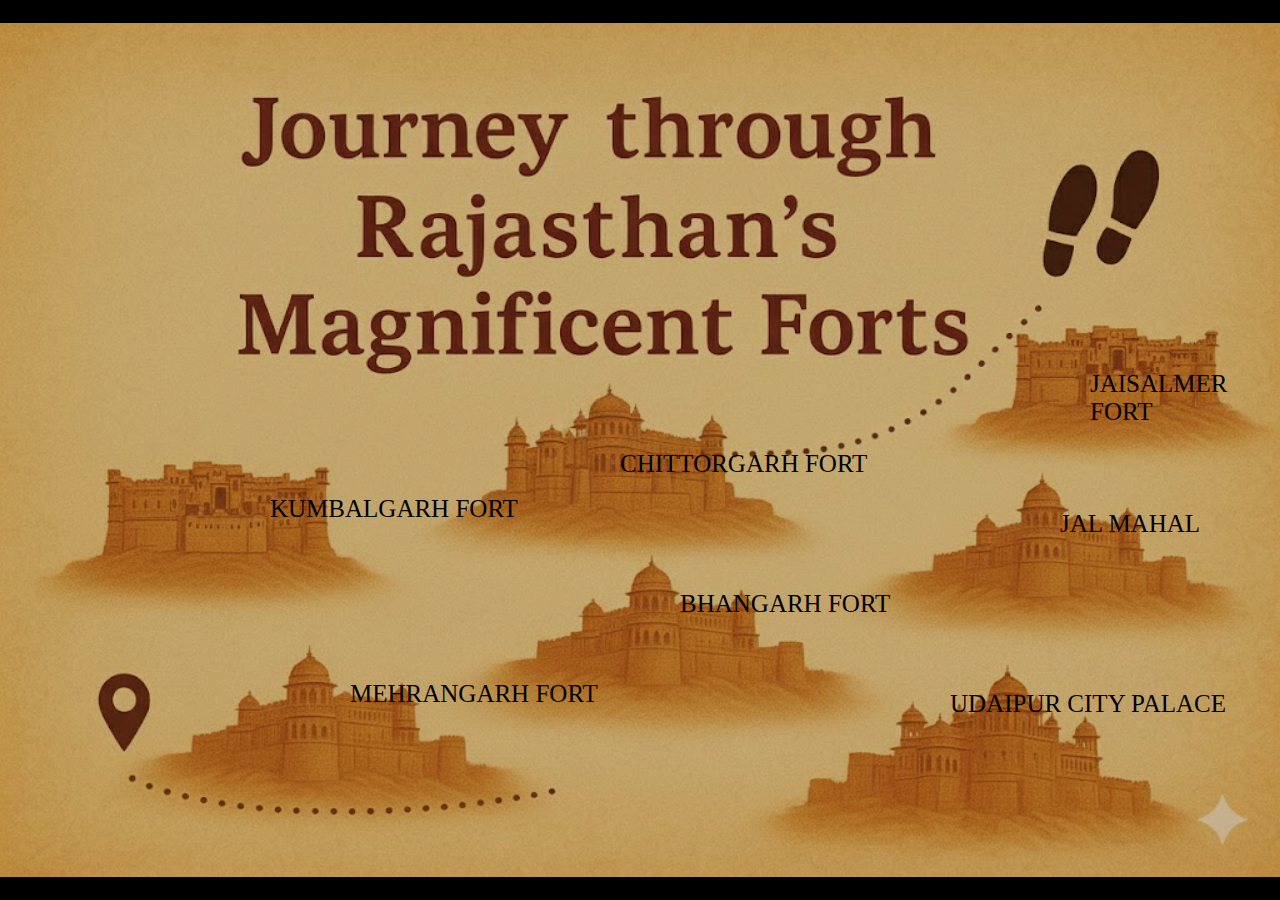
<file: UI/history_Forts/index.html>
<!DOCTYPE html>
<html lang="en">
<head>
    <meta charset="UTF-8">
    <meta name="viewport" content="width=device-width, initial-scale=1.0">
    <title>Document</title>
    <link rel="stylesheet" href="history.css">
</head>
<body>
    <a href="https://www.youtube.com/watch?v=C81pbX7L8kk&pp=ygUZaGlzdG9yeSBvZiBqYWlzYWxtZXIgZm9ydNIHCQkGCgGHKiGM7w%3D%3D" id="f1">JAISALMER FORT</a>
    <a href="https://www.youtube.com/watch?v=DJvFcDPKQaI&t=1032s&pp=ygUbaGlzdG9yeSBvZiBjaGl0dG9yZ2FyaCBmb3J0" id="f2">CHITTORGARH FORT</a>
    <a href="https://www.youtube.com/watch?v=B-MyDb9pB7Y&pp=ygUaaGlzdG9yeSBvZiBrdW1iYWxnYXJoIGZvcnQ%3D" id="f3">KUMBALGARH FORT</a>
    <a href="https://www.youtube.com/watch?v=sGF39Ppi89o&pp=ygUaaGlzdG9yeSBvZiBtZWhyYW5nYXJoIGZvcnQ%3D" id="f4">MEHRANGARH FORT</a>
    <a href="https://www.youtube.com/watch?v=kwXcjZhqZ5o&pp=ygUYaGlzdG9yeSBvZiBiaGFuZ2FyaCBmb3J0" id="f5">BHANGARH FORT</a>
    <a href="https://www.youtube.com/watch?v=cbanDzkwQtw&pp=ygUUaGlzdG9yeSBvZiBqYWwgbWFoYWw%3D" id="f6">JAL MAHAL</a>
    <a href="https://www.youtube.com/watch?v=eiVMSJFpPX8&pp=ygUeaGlzdG9yeSBvZiB1ZGFpcHVyIGNpdHkgcGFsYWNl" id="f7">UDAIPUR CITY PALACE</a>
</body>
</html>
</file>
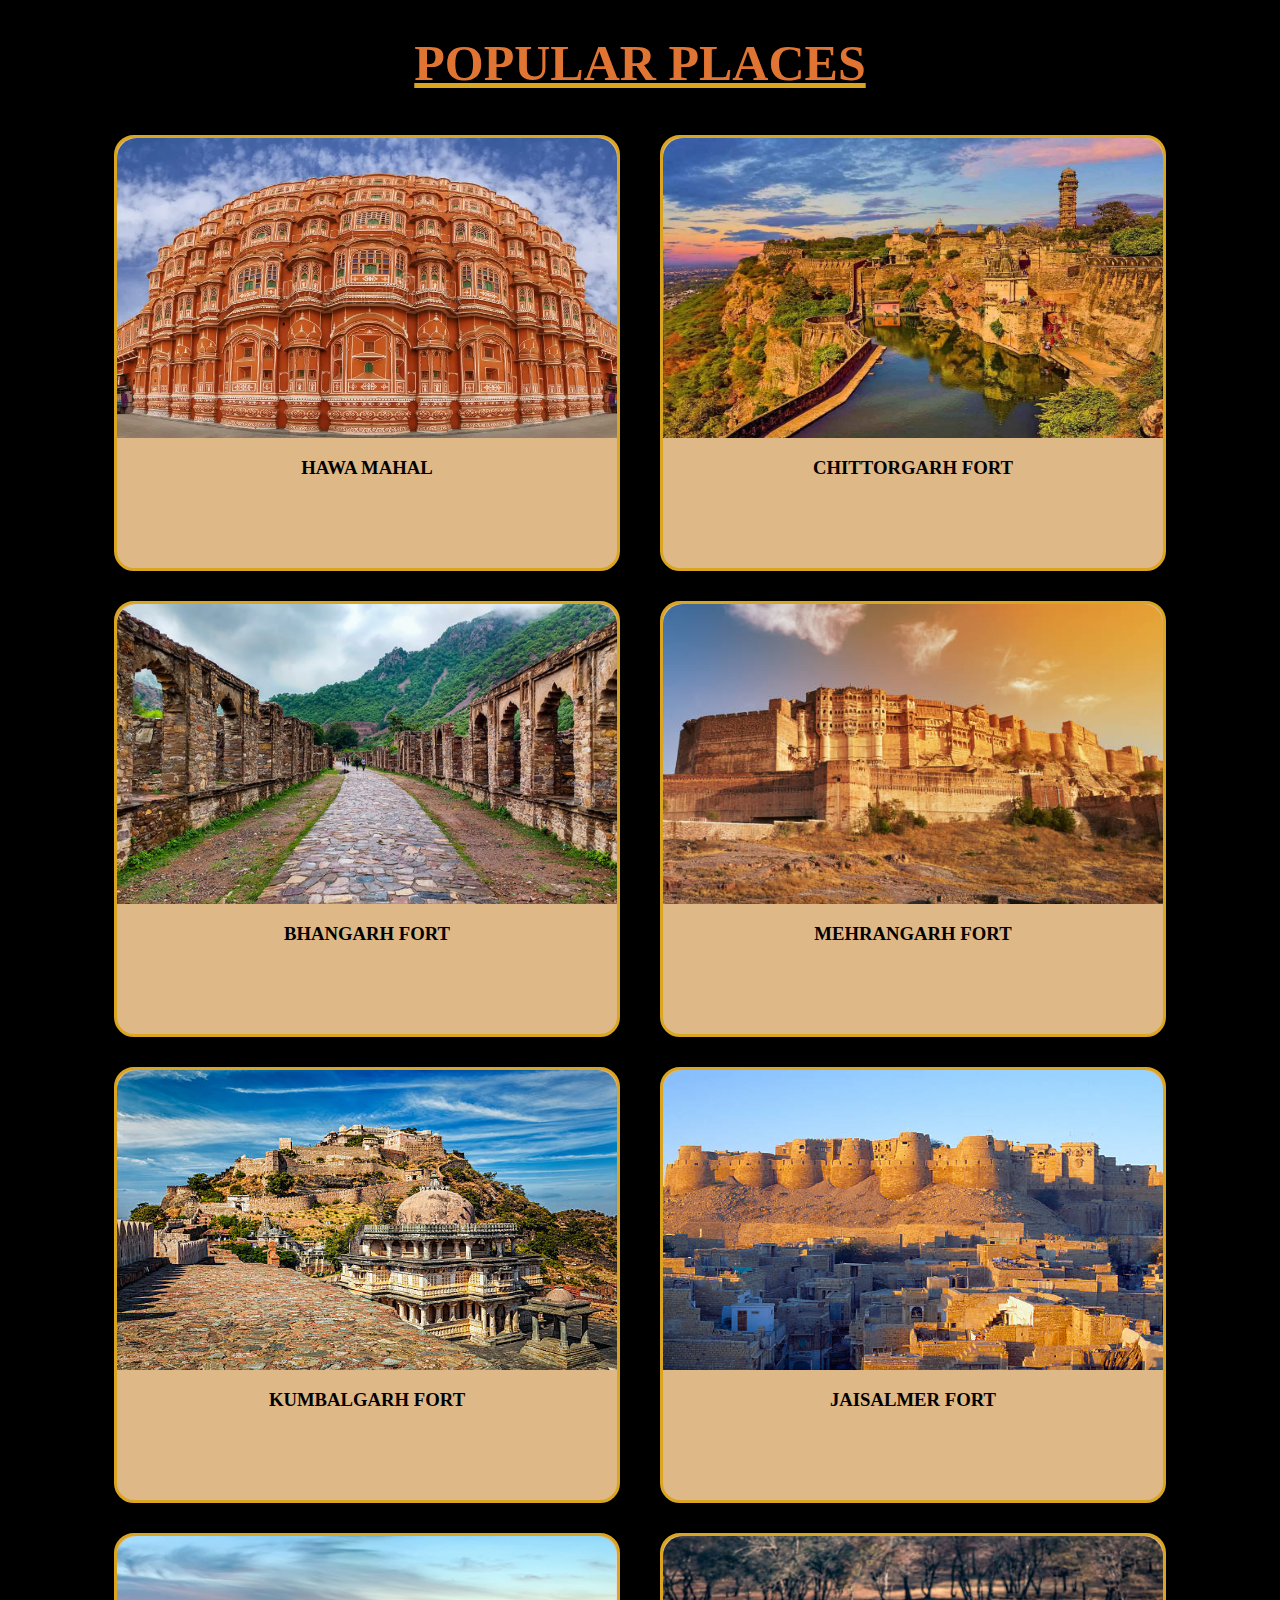
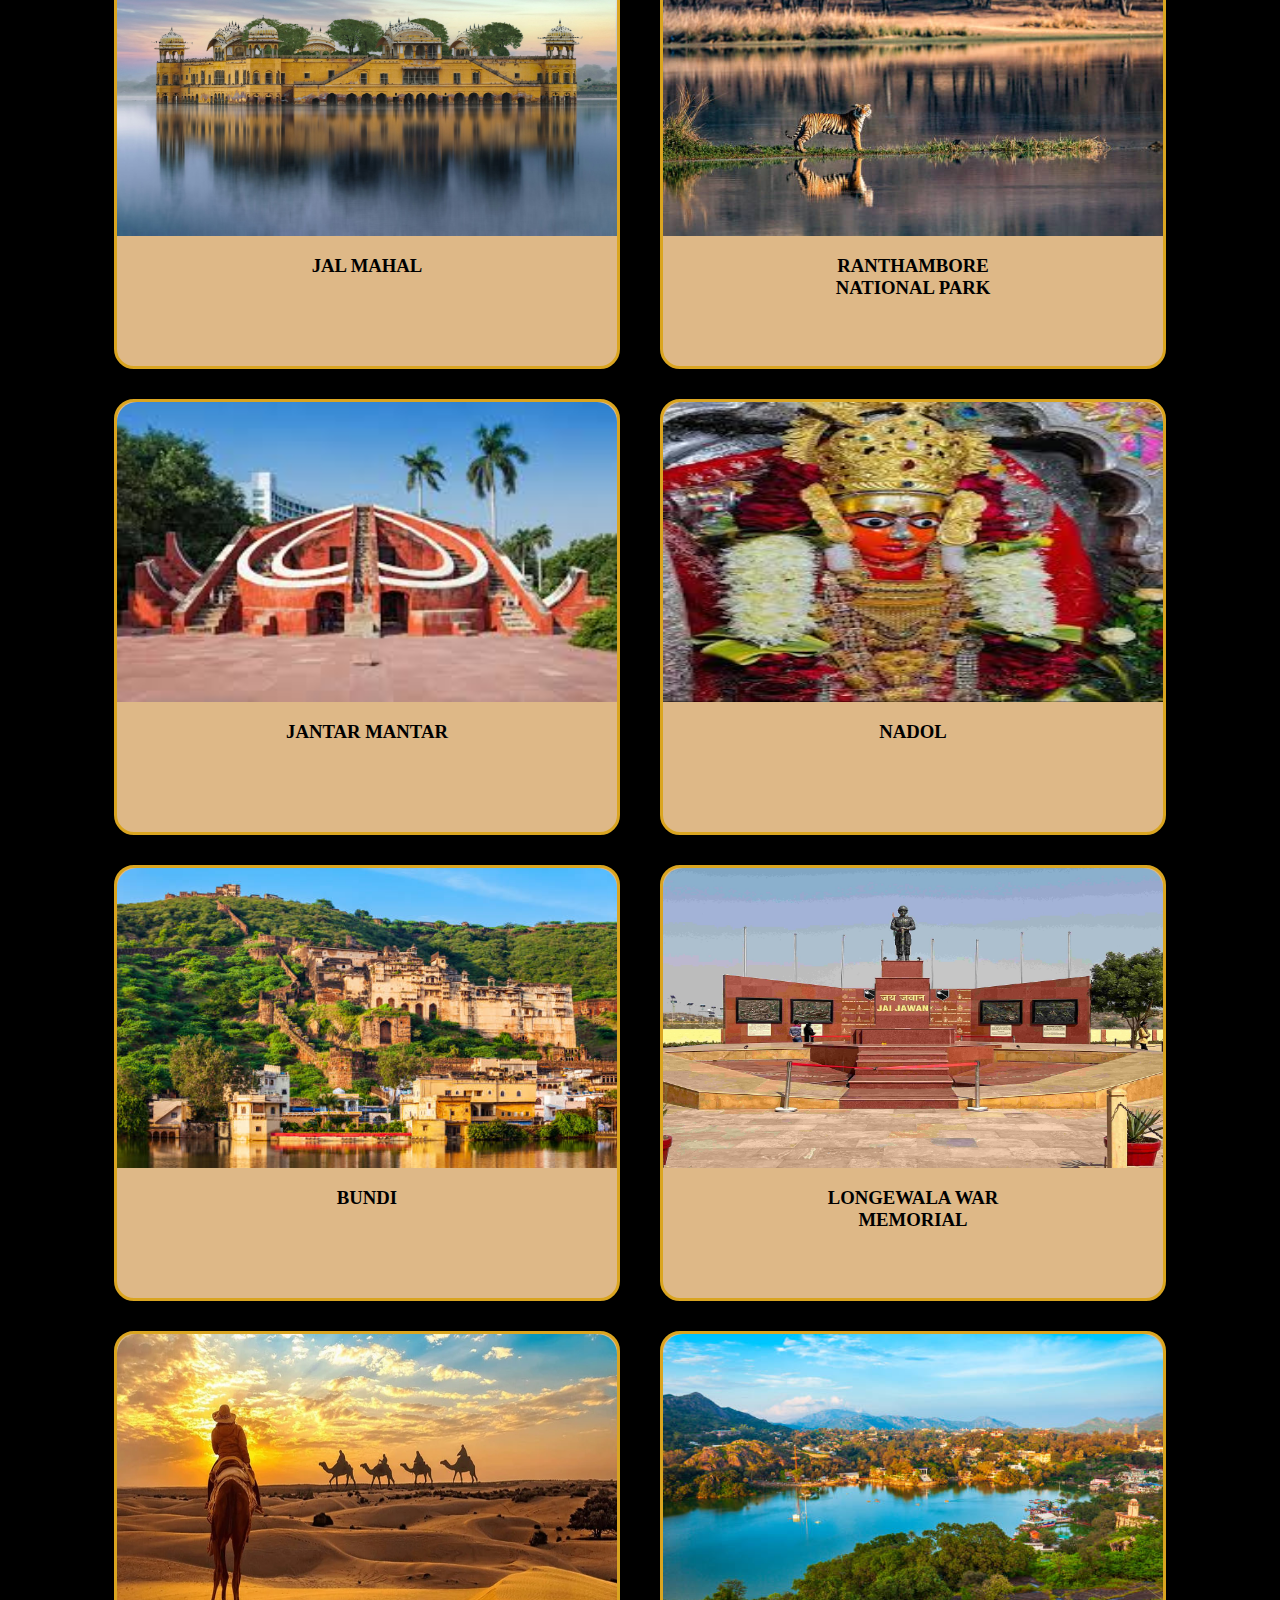
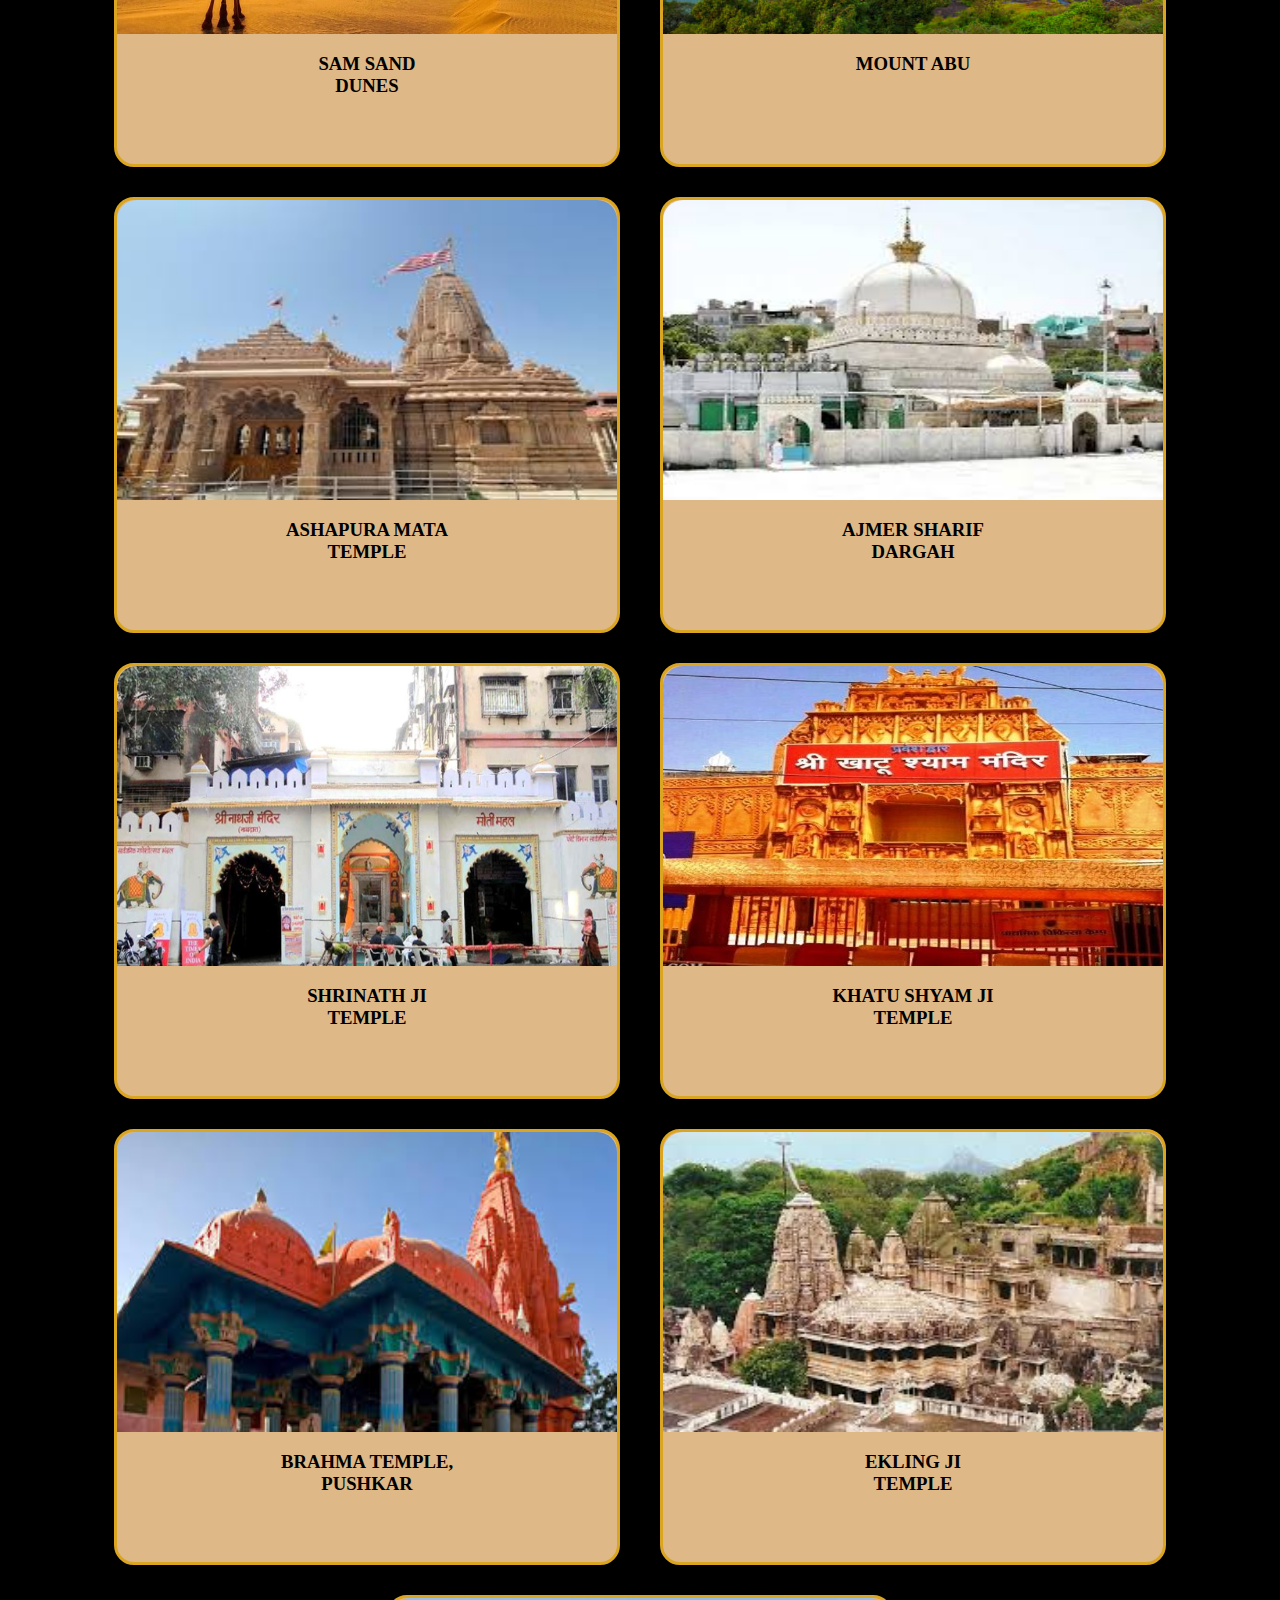
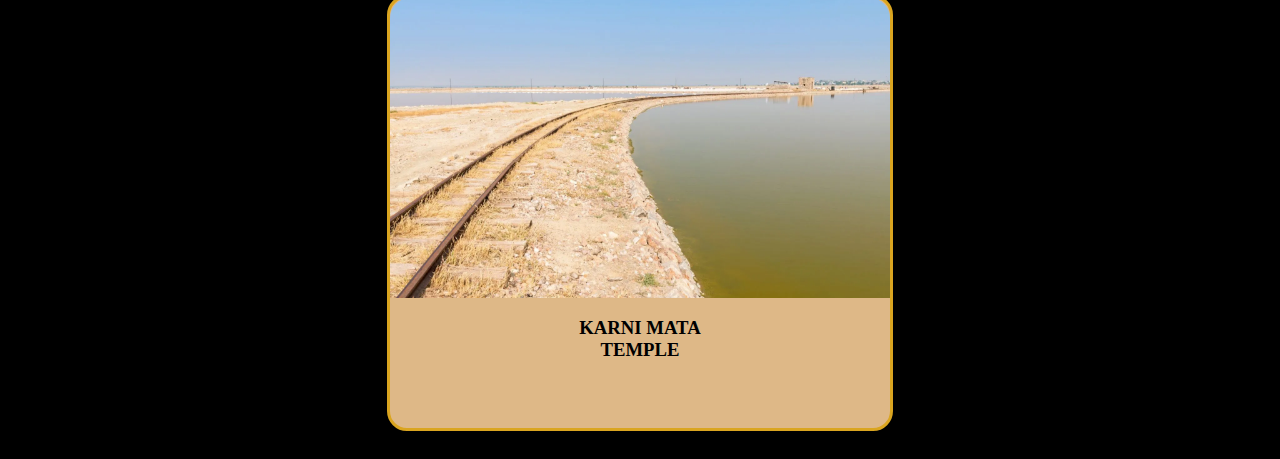
<file: UI/places.html>
<!DOCTYPE html>
<html lang="en">
<head>
    <meta charset="UTF-8">
    <meta name="viewport" content="width=device-width, initial-scale=1.0">
    <title>Document</title>
    <link rel="stylesheet" href="places.css">
</head>
<body>
    <H1>POPULAR PLACES</H1>
        <div class="card-container"> 
      <div class="d2">
         <a href="places/hawa_mahal.html"><img src="hawa_mahal.webp"height="300px"width="400px"></a>
         <h3 class="place">HAWA MAHAL</h3>
      </div>
      <div class="d2">
         <a href="places/chittor.html"><img src="Chittorgarh_fort.jpg"height="300px"width="400px"></a>
         <h3 class="place">CHITTORGARH FORT</h3>
     
                  
      </div>
      <div class="card-container">
                    <div class="d2">
         <a href="places/bhangarh.html"><img src="bhangarh.jpg"height="300px"width="400px"></a>
         <h3 class="place">BHANGARH FORT</h3>
      </div>
      <div class="d2">
         <a href="places/mehrangarh.html"><img src="Mehrangarh.jpg"height="300px"width="400px"></a>
         <h3 class="place">MEHRANGARH FORT</h3>
      </div>
      </div>

       <div class="card-container">
       <div class="d2">
         <a href="places/kumbalgarh.html"><img src="KKumbalgarh.jpg"height="300px"width="400px"></a>
         <h3 class="place">KUMBALGARH FORT</h3>
      </div>
            <div class="d2">
         <a href="places/jaisalmer.html"><img src="jaisalmer.jpg"height="300px"width="400px"></a>
         <h3 class="place">JAISALMER FORT</h3>
      </div>
          
      </div>
       <div class="card-container">
       <div class="d2">
         <a href="places/jalmahal.html"><img src="jalmahal.jpg"height="300px"width="400px"></a>
         <h3 class="place">JAL MAHAL</h3>
      </div>
            <div class="d2">
         <a href="places/ranthambore.html"><img src="ranthambore.jpg"height="300px"width="400px"></a>
         <h3 class="place">RANTHAMBORE <br>NATIONAL PARK</h3>
      </div> 

       </div>
       <div class="card-container">
       <div class="d2">
         <a href="places/JANTARMANTAR.HTML"><img src="jantar.jpg"height="300px"width="400px"></a>
         <h3 class="place">JANTAR MANTAR</h3>
      </div>
            <div class="d2">
         <a href="places/nadol.html"><img src="nadol.jpg"height="300px"width="400px"></a>
         <h3 class="place">NADOL</h3>
      </div> 

       </div>
       <div class="card-container">
       <div class="d2">
         <a href="places/bundi.html"><img src="bundi.jpg"height="300px"width="400px"></a>
         <h3 class="place">BUNDI</h3>
      </div>
            <div class="d2">
         <a href="places/longewala.html"><img src="longewala.jpg"height="300px"width="400px"></a>
         <h3 class="place">LONGEWALA WAR<BR>MEMORIAL</h3>
      </div> 

       </div>
       <div class="card-container">
       <div class="d2">
         <a href="places/samsand.html"><img src="sam_Sand_dunes.webp"height="300px"width="400px"></a>
         <h3 class="place">SAM SAND<BR>DUNES</h3>
      </div>
            <div class="d2">
         <a href="places/mountabu.html"><img src="mount abu.jpg"height="300px"width="400px"></a>
         <h3 class="place">MOUNT ABU</h3>
      </div>  

     </div>
       <div class="card-container">
       <div class="d2">
         <a href="places/ashapura.html"><img src="ashapura_mata.jpg"height="300px"width="400px"></a>
         <h3 class="place">ASHAPURA MATA<br>TEMPLE</h3>
      </div>
            <div class="d2">
         <a href="places/ajmersharif.html"><img src="khawaja ajmer sharif.jpg"height="300px"width="400px"></a>
         <h3 class="place">AJMER SHARIF<br>DARGAH</h3>
      </div>
                <div class="card-container">
       <div class="d2">
         <a href="places/shrinathji.html"><img src="shrinathji.jpg"height="300px"width="400px"></a>
         <h3 class="place">SHRINATH JI <br>TEMPLE</h3>
      </div>
            <div class="d2">
         <a href="places/khatushyam.html"><img src="khatushyam.jpg"height="300px"width="400px"></a>
         <h3 class="place">KHATU SHYAM JI<BR>TEMPLE</h3>
      </div>
            <div class="card-container">
       <div class="d2">
         <a href="places/BRAHMATEMPLE.HTML"><img src="brahmatemple.jpg"height="300px"width="400px"></a>
         <h3 class="place">BRAHMA TEMPLE,<br>PUSHKAR</h3>
      </div>
            <div class="d2">
         <a href="places/Ekling_ji.html"><img src="ekling_ji_temple.jpg"height="300px"width="400px"></a>
         <h3 class="place">EKLING JI<br>TEMPLE</h3>
      </div>
            <div class="card-container">
            <div class="d2">
         <a href="places/sambhar.html"><img src="Sambhar-Salt-Lake-1600x900.webp"height="300px"width="400px"></a>
         <h3 class="place">KARNI MATA<br>TEMPLE</h3>
      </div>
      </div>
</body>
</html>
</file>
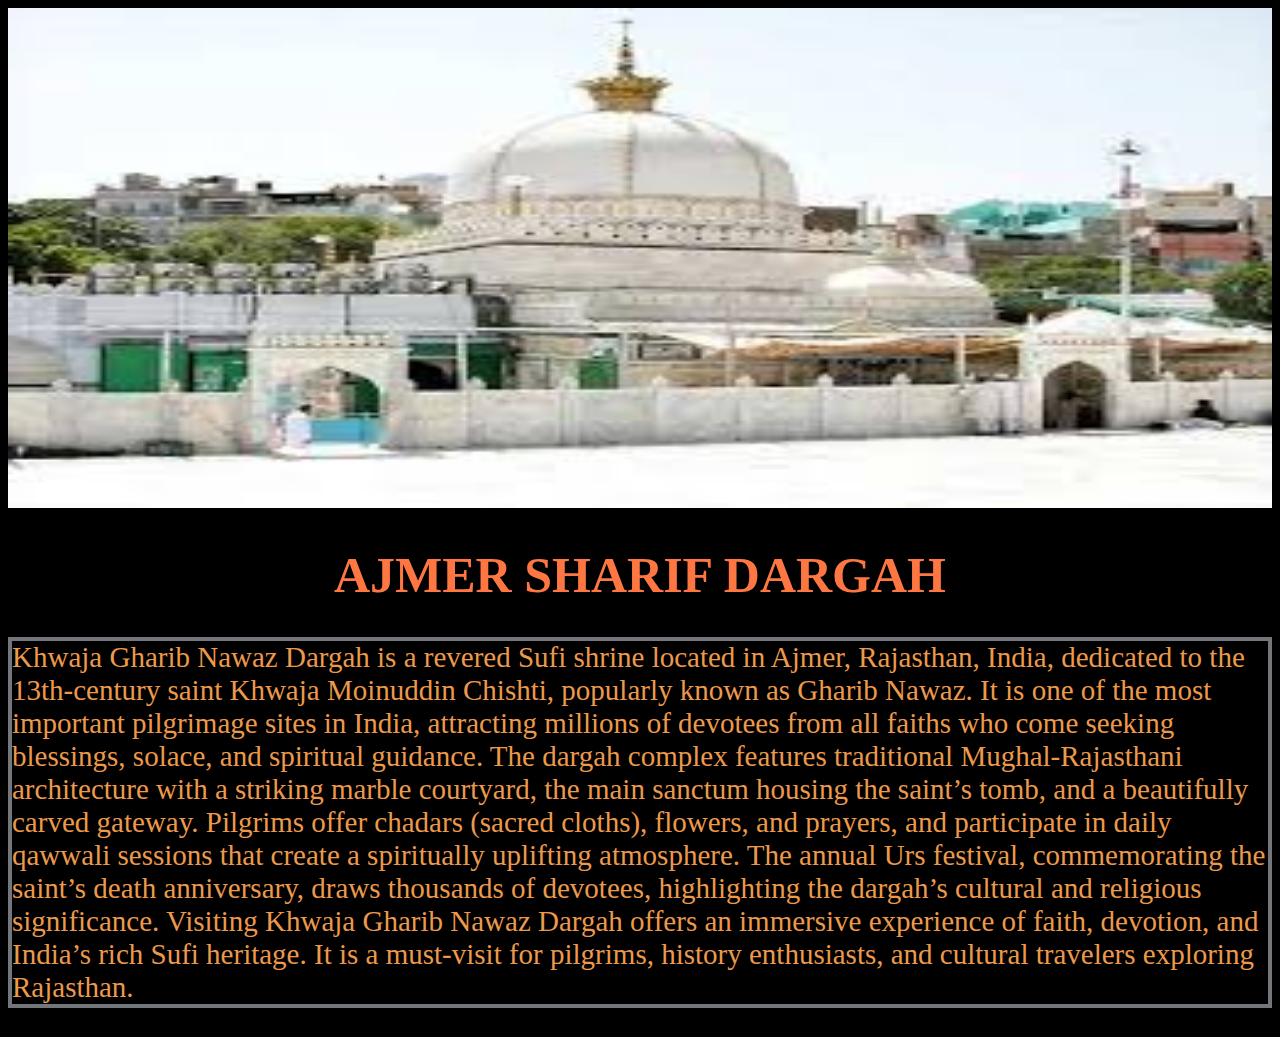
<file: UI/places/ajmersharif.html>
<!DOCTYPE html>
<html lang="en">
<head>
    <meta charset="UTF-8">
    <meta name="viewport" content="width=device-width, initial-scale=1.0">
    <title>Document</title>
    <link rel="stylesheet" href="ui.css">
</head>
<body>
    <img src="khawaja ajmer sharif.jpg"width="100%"height="500px">
    <h1>AJMER SHARIF DARGAH
    </h1>
    <p>
 
Khwaja Gharib Nawaz Dargah is a revered Sufi shrine located in Ajmer, Rajasthan, India, dedicated to the 13th-century saint Khwaja Moinuddin Chishti, popularly known as Gharib Nawaz. It is one of the most important pilgrimage sites in India, attracting millions of devotees from all faiths who come seeking blessings, solace, and spiritual guidance.

The dargah complex features traditional Mughal-Rajasthani architecture with a striking marble courtyard, the main sanctum housing the saint’s tomb, and a beautifully carved gateway. Pilgrims offer chadars (sacred cloths), flowers, and prayers, and participate in daily qawwali sessions that create a spiritually uplifting atmosphere.

The annual Urs festival, commemorating the saint’s death anniversary, draws thousands of devotees, highlighting the dargah’s cultural and religious significance. Visiting Khwaja Gharib Nawaz Dargah offers an immersive experience of faith, devotion, and India’s rich Sufi heritage. It is a must-visit for pilgrims, history enthusiasts, and cultural travelers exploring Rajasthan.


</p>
</body>
</html>
</file>
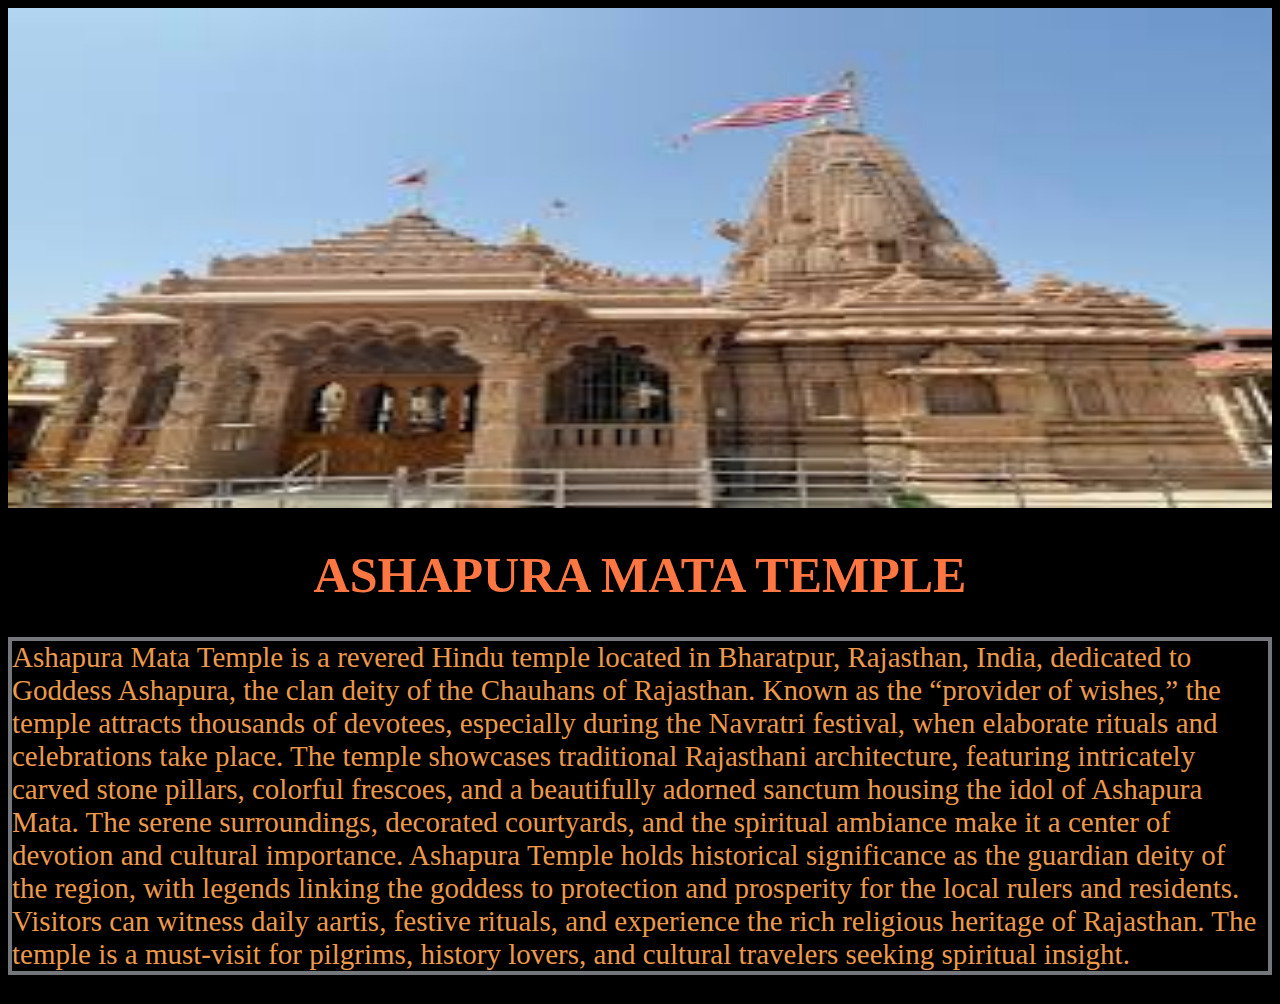
<file: UI/places/ashapura.html>
<!DOCTYPE html>
<html lang="en">
<head>
    <meta charset="UTF-8">
    <meta name="viewport" content="width=device-width, initial-scale=1.0">
    <title>Document</title>
    <link rel="stylesheet" href="ui.css">
</head>
<body>
    <img src="ashapura_mata.jpg"width="100%"height="500px">
    <h1>ASHAPURA MATA TEMPLE
    </h1>
    <p>
Ashapura Mata Temple is a revered Hindu temple located in Bharatpur, Rajasthan, India, dedicated to Goddess Ashapura, the clan deity of the Chauhans of Rajasthan. Known as the “provider of wishes,” the temple attracts thousands of devotees, especially during the Navratri festival, when elaborate rituals and celebrations take place.

The temple showcases traditional Rajasthani architecture, featuring intricately carved stone pillars, colorful frescoes, and a beautifully adorned sanctum housing the idol of Ashapura Mata. The serene surroundings, decorated courtyards, and the spiritual ambiance make it a center of devotion and cultural importance.

Ashapura Temple holds historical significance as the guardian deity of the region, with legends linking the goddess to protection and prosperity for the local rulers and residents. Visitors can witness daily aartis, festive rituals, and experience the rich religious heritage of Rajasthan. The temple is a must-visit for pilgrims, history lovers, and cultural travelers seeking spiritual insight.


</p>
</body>
</html>
</file>
<file: UI/history_Forts/history.css>
body::before {
    /* REQUIRED: Creates the virtual box */
    content: ""; 
    
    /* Position and Size: Makes the box cover the entire screen */
    position: absolute;
    top: 0;
    left: 0;
    width: 100%;
    height: 100%;
    
    /* Stacking: Puts the background layer *behind* the actual content */
    z-index: -1; 
    
    /* 🖼️ IMAGE PROPERTIES: Apply the image, size, and centering here */
   background-image: linear-gradient(rgba(0,0,0,0.7)), url(bg.avif); 
    background-repeat: no-repeat;
    background-size: contain;
    background-position: center center;
    
    opacity: 0.8; 
    background-image: url(forthistory.jpg);
}
body{
    background-color: black;
}
#f1{
    position: absolute;
    left:1090px;
    top: 330px;
    padding-top: 40px;
    color: black ;
    text-decoration: none;
    font-size: 25px;
}
#f2{
    position: absolute;
    left:620px;
    top: 410px;
    padding-top: 40px;
    color: black ;
    text-decoration: none;
    font-size: 25px;
}
#f3{
    position: absolute;
    left:270px;
    top: 455px;
    padding-top: 40px;
    color: black ;
    text-decoration: none;
    font-size: 25px;
}
#f4{
    position: absolute;
    left:350px;
    top: 640px;
    padding-top: 40px;
    color: black ;
    text-decoration: none;
    font-size: 25px;
}
#f5{
    position: absolute;
    left:680px;
    top: 550px;
    padding-top: 40px;
    color: black ;
    text-decoration: none;
    font-size: 25px;
}
#f6{
    position: absolute;
    left:1060px;
    top: 470px;
    padding-top: 40px;
    color: black ;
    text-decoration: none;
    font-size: 25px;
}
#f7{
    position: absolute;
    left:950px;
    top: 650px;
    padding-top: 40px;
    color: black ;
    text-decoration: none;
    font-size: 25px;
}
</file>
<file: UI/places.css>
.card-container {
    display: flex; 
    margin-top: 20px 10px;
    justify-content:center; 
    flex-wrap: wrap;
}
.d2 {
    height: 430px;
    width: 500px;
    border-radius: 20px;
    margin-left: 150px;
    text-align: center;
    background-color: burlywood;
    margin:20px;
    margin-top: 10px;
    border: 3px solid goldenrod;
}
.d2 img {
    width: 100%;
    display: block; /* Removes any tiny space below the image */
    border-radius: 20px 20px 0 0;
}
body{
    background-color: black;
}
H1{
    text-align: center;
    color: rgb(224, 117, 51);
    text-decoration: underline goldenrod;
    font-size: 50px;
}
span{
    color:gold;
}
</file>
<file: UI/places/ui.css>
h1{
    font-size: 50px;
    color: #FE7743;
    text-align: center;
    
}
body{
    background-color:black;
}
p{
    color:#EC994B;
    font-size: 29px;
    border: 4px solid #73777B;
}
.separation{
    height: 10px;
    background-color: gray;
}
span{
    color: white;
}
div{
    background-color:black;
    color:#FE7743 ;
    text-align:center;
}
</file>
